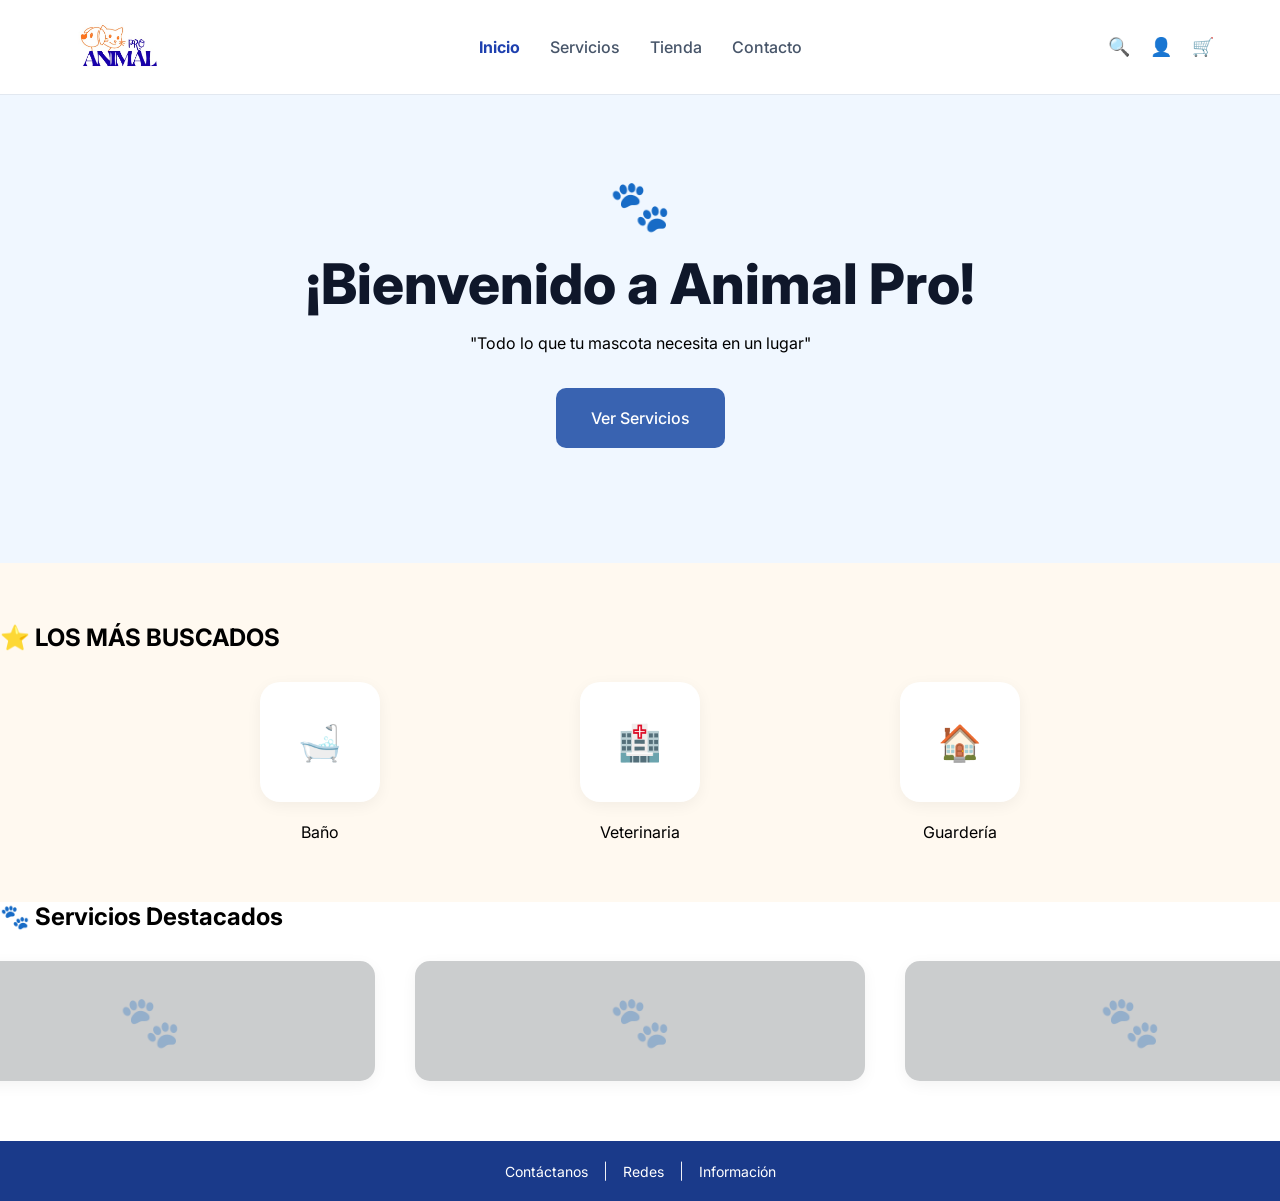
<file: index.html>
<!--Update-->

<!DOCTYPE html>
<html lang="es">
<head>
    <meta charset="UTF-8">
    <meta name="viewport" content="width=device-width, initial-scale=1.0">
    <title>Animal Pro</title>
    <link href="https://fonts.googleapis.com/css2?family=Inter:wght@400;700;800&display=swap" rel="stylesheet">
    <link rel="stylesheet" href="css/styles.css">
</head>

<body>

    <!-- NAVBAR -->
    <header class="header-principal">
        <div class="contenedor-header">
            <div class="logo">
                <img src="assets/img/Animal-pro.jpeg" alt="Logo Animal Pro">
            </div>

            <nav class="navegacion">
                    <a href="index.html" class="activo">Inicio</a>
                    <a href="servicios.html">Servicios</a>
                    <a href="tienda.html">Tienda</a>
                    <a href="contacto.html">Contacto</a>
            </nav>

            <div class="utilidades">
                <button class="btn-icono">🔍</button>
                <button class="btn-icono">👤</button>
                <button class="btn-icono">🛒</button>
            </div>
        </div>

    </header>
    
    <!-- CONTENIDO PRINCIPAL -->

    <header class="hero-figma">
        <div class="contenido-hero">
            <span class="pata-decoracion">🐾</span>
            <h1>¡Bienvenido a Animal Pro!</h1>
            <p>"Todo lo que tu mascota necesita en un lugar"</p>
            <a href="servicios.html" class="boton-primario">Ver Servicios</a>
        </div>
    </header>
    <section class="seccion-buscados">
        <div class="contenedor">
            <h2 class="subtitulo">⭐ LOS MÁS BUSCADOS</h2>
                        <div class="grid-buscados">
                <div class="item">
                    <div class="caja-blanca">
                        <span class="primeros-iconos">🛁</span>
                    </div>
                    <p>Baño</p>
                </div>
                <div class="item">
                    <div class="caja-blanca">
                        <span class="primeros-iconos">🏥</span>
                    </div>
                    <p>Veterinaria</p>
                </div>
                <div class="item">
                    <div class="caja-blanca">
                        <span class="primeros-iconos">🏠</span>
                    </div>
                    <p>Guardería</p>
                </div>
            </div>
        </div>
    </section>

    <section class="seccion-destacados">
        <div class="contenedor">
            <h2 class="subtitulo"> 🐾 Servicios Destacados</h2>
            <div class="grid-buscados">
                <div class="item">
                    <div class="caja-gris">
                        <span class="icono">🐾</span>
                    </div>
                </div>
                <div class="item">
                    <div class="caja-gris">
                        <span class="icono">🐾</span>
                    </div>
                </div>
                <div class="item">
                    <div class="caja-gris">
                        <span class="icono">🐾</span>
                    </div>
                </div>
            </div>
        </div>
    </section>

    <!-- FOOTER -->
    <footer class="footer-principal">
        <div class="contenedor-footer">
        <nav class="footer-nav">
            <a href="#">Contáctanos</a>
            <span class="divisor">|</span>
            <a href="#">Redes</a>
            <span class="divisor">|</span>
            <a href="#">Información</a>
        </nav>
    </div>
    </footer>

    <script src="js/app.js"></script>
</body>
</html>
</file>
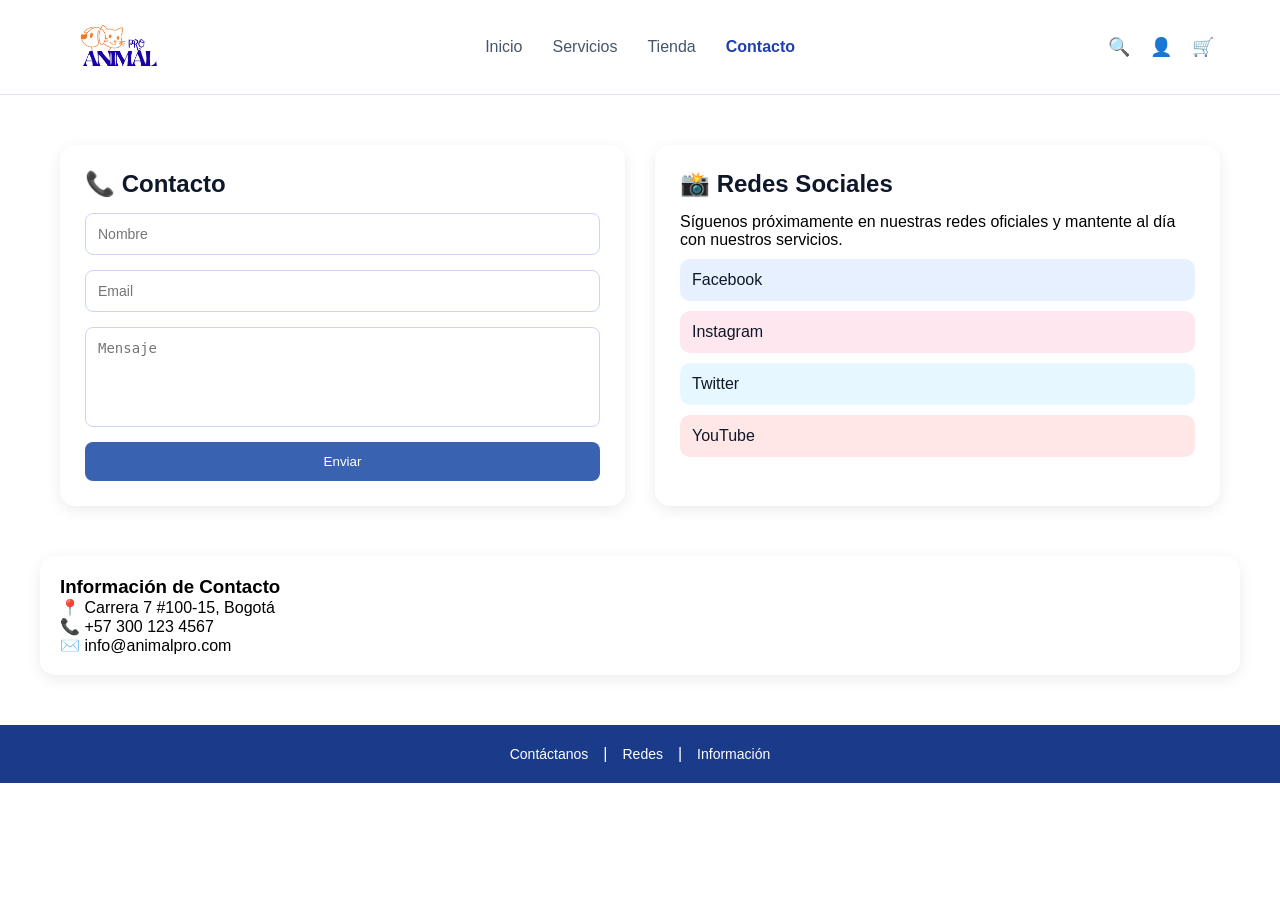
<file: contacto.html>
<!DOCTYPE html>
<html lang="es">
<head>
    <meta charset="UTF-8">
    <title>Contacto</title>
    <link rel="stylesheet" href="css/styles.css">
    <link rel="stylesheet" href="css/contacto.css">
</head>
<body>

<header class="header-principal">
        <div class="contenedor-header">
            <div class="logo">
                <img src="assets/img/Animal-pro.jpeg" alt="Logo Animal Pro">
            </div>

            <nav class="navegacion">
                <a href="index.html">Inicio</a>
                <a href="servicios.html">Servicios</a>
                <a href="tienda.html">Tienda</a>
                <a href="contacto.html" class="activo">Contacto</a>
            </nav>

            <div class="utilidades">
                <button class="btn-icono">🔍</button>
                <button class="btn-icono">👤</button>
                <button class="btn-icono">🛒</button>
            </div>
        </div>
    </header>

<section class="contact-container">
    <!--Formulario-->
    <div class="card contacto">
        <h2>📞 Contacto</h2>
        <form id="formContacto">
            <input type="text" placeholder="Nombre" required>
            <input type="email" placeholder="Email" required>
            <textarea placeholder="Mensaje" required></textarea>
            <button type="submit">Enviar</button>
        </form>
    </div>

    <!--Redes Sociales-->
    <div class="card redes">
        <h2>📸 Redes Sociales</h2>

        <p>Síguenos próximamente en nuestras redes oficiales y mantente al día con nuestros servicios.</p>
        <a href="https://facebook.com" target="_blank" class="social facebook">
            Facebook
        </a>

        <a href="https://instagram.com" target="_blank" class="social instagram">
            Instagram
        </a>

        <a href="https://twitter.com" target="_blank" class="social twitter">
            Twitter
        </a>

        <a href="https://youtube.com" target="_blank" class="social youtube">
            YouTube
        </a>

  </div>

</section>    

<!--Información de contacto-->
<section class="info-contacto">
    <h3>Información de Contacto</h3>
    <p>📍 Carrera 7 #100-15, Bogotá</p>
    <p>📞 +57 300 123 4567</p>
    <p>✉️ info@animalpro.com</p>
</section>

<!--Footer-->
<footer class="footer-principal">

  <div class="contenedor-footer">
    <nav class="footer-nav">
      <a href="#">Contáctanos</a>
      <span class="divisor">|</span>
      <a href="#">Redes</a>
      <span class="divisor">|</span>
      <a href="#">Información</a>

    </nav>
  </div>
</footer>


<!--JS para la simulación de envío-->
<script>
document.getElementById("formContacto").addEventListener("submit", function(e) {
  e.preventDefault();
  alert("Mensaje enviado correctamente (simulación)");
});
</script>

</body>
</html>
</file>
<file: css/styles.css>
/* Reset Global */
* {
    margin: 0;
    padding: 0;
    box-sizing: border-box;
}

body {
    font-family: 'Inter', sans-serif;
}

/* Hero - El bloque azul de arriba */
.hero-figma {
    background-color: #f0f7ff; /* Azul pálido exacto */
    padding: 80px 20px;
    text-align: center;
    width: 100%;
}

.hero-figma h1 {
    font-size: 3.5rem;
    color: #0f172a;
    font-weight: 800;
    margin: 15px 0;
}

.pata-decoracion {
    font-size: 50px;
}

.boton-primario {
    background-color: #3963b1;
    color: white;
    padding: 20px 35px;
    border-radius: 10px;
    text-decoration: none;
    display: inline-block;
    font-weight: 500;
    margin: 35px;
}

/* Sección Buscados - El bloque crema de abajo */
.seccion-buscados {
    background-color: #fff9f0; /* Color crema de Figma */
    padding: 60px 0;
    width: 100%;
}

.grid-buscados {
    display: flex;
    justify-content: center;
    gap: 40px;
    margin-top: 30px;
}

.caja-blanca {
    background-color: #ffffff;
    width: 120px;
    height: 120px;
    border-radius: 20px;
    display: flex;
    justify-content: center;
    align-items: center;
    box-shadow: 0 4px 15px rgba(0,0,0,0.05);
    margin: 0 80px 10px;
}

.item {
  display: flex;
  flex-direction: column;
  align-items: center;
}

.item p {
  margin-top: 10px;
}

.primeros-iconos {
    font-size: 35px;
}

.caja-gris {
    background-color:#cbcdce;
    width: 450px;
    height: 120px;
    border-radius: 15px;
    display: flex;
    justify-content: center;
    align-items: center;
    box-shadow: 0 4px 15px rgba(0,0,0,0.05);
    margin: 0 auto 10px;
}

.icono {
    font-size: 50px;
    justify-content: center;
    opacity: 0.3;
}

/* Estilos para el Footer */
.footer-principal {
    background-color: #1a3a8a; /* Azul oscuro que coincide con la imagen */
    padding: 20px 0;
    width: 100%;
    margin-top: 50px; /* Separa el footer del contenido anterior */
}

.contenedor-footer {
    max-width: 1200px;
    margin: 0 auto;
    display: flex;
    justify-content: center; /* Centra el contenido horizontalmente */
    align-items: center;
}

.footer-nav {
    display: flex;
    gap: 15px; /* Espacio entre palabras y barras */
    align-items: center;
}

.footer-nav a {
    color: #ffffff; /* Blanco para el texto */
    text-decoration: none;
    font-size: 14px;
    font-weight: 400;
}

.footer-nav a:hover {
    text-decoration: underline; /* Efecto sutil al pasar el mouse */
}

.divisor {
    color: #ffffff;
    font-weight: 300;
}
/* Estilos del Header */
.header-principal {
    background-color: #ffffff;
    border-bottom: 1px solid #e2e8f0; /* Línea sutil de separación */
    padding: 15px 0;
    width: 100%;
}

.contenedor-header {
    max-width: 1200px;
    margin: 0 auto;
    display: flex;
    justify-content: space-between; /* El secreto: Logo | Nav | Iconos */
    align-items: center;
    padding: 0 2%;
}

.logo img {
    height: 60px;
}

/* Navegación */
.navegacion {
    display: flex;
    gap: 30px; /* Espacio entre los links */
}

.navegacion a {
    text-decoration: none;
    color: #475569; /* Gris suave para links inactivos */
    font-weight: 500;
    font-size: 16px;
    transition: color 0.3s ease;
}

.navegacion a.activo {
    color: #1e40af; /* El azul de Figma para el link activo */
    font-weight: 700;
}

.navegacion a:hover {
    color: #1e40af;
}

/* Iconos del lado derecho */ 
.utilidades {
    display: flex;
    gap: 20px;
}

.btn-icono {
    background: none;
    border: none;
    cursor: pointer;
    font-size: 18px;
    color: #475569;
    transition: transform 0.2s;
}

.btn-icono:hover {
    transform: scale(1.1);
}
</file>
<file: css/contacto.css>
.contact-container {
    max-width: 1200px;
    margin: 50px auto;
    display: flex;
    gap: 30px;
    padding: 0 20px;
}

/* TARJETAS */
.card {
    background: #ffffff;
    padding: 25px;
    border-radius: 15px;
    width: 50%;
    box-shadow: 0 4px 15px rgba(0,0,0,0.08);
}

/* TÍTULOS */
.card h2 {
    margin-bottom: 15px;
    color: #0f172a;
}

/* FORMULARIO */
form {
    display: flex;
    flex-direction: column;
}

form input,
form textarea {
    margin-bottom: 15px;
    padding: 12px;
    border-radius: 8px;
    border: 1px solid #cbd5f5;
    font-size: 14px;
}

form textarea {
    resize: none;
    height: 100px;
}

form button {
    background-color: #3963b1;
    color: white;
    border: none;
    padding: 12px;
    border-radius: 8px;
    cursor: pointer;
    font-weight: 500;
}

form button:hover {
    background-color: #2d4ea2;
}

/* REDES */
.social {
    display: block;
    padding: 12px;
    margin-top: 10px;
    border-radius: 10px;
    text-decoration: none;
    font-weight: 500;
    color: #0f172a;
}

.facebook { background-color: #e7f0ff; }
.instagram { background-color: #ffe7f0; }
.twitter { background-color: #e7f7ff; }
.youtube { background-color: #ffe7e7; }

/* INFO CONTACTO ABAJO */
.info-contacto {
    max-width: 1200px;
    margin: 30px auto;
    padding: 20px;
    background: #ffffff;
    border-radius: 15px;
    box-shadow: 0 4px 15px rgba(0,0,0,0.08);
}

/* RESPONSIVE (MUY PRO 🔥) */
@media (max-width: 768px) {
    .contact-container {
        flex-direction: column;
    }

    .card {
        width: 100%;
    }
}
</file>
